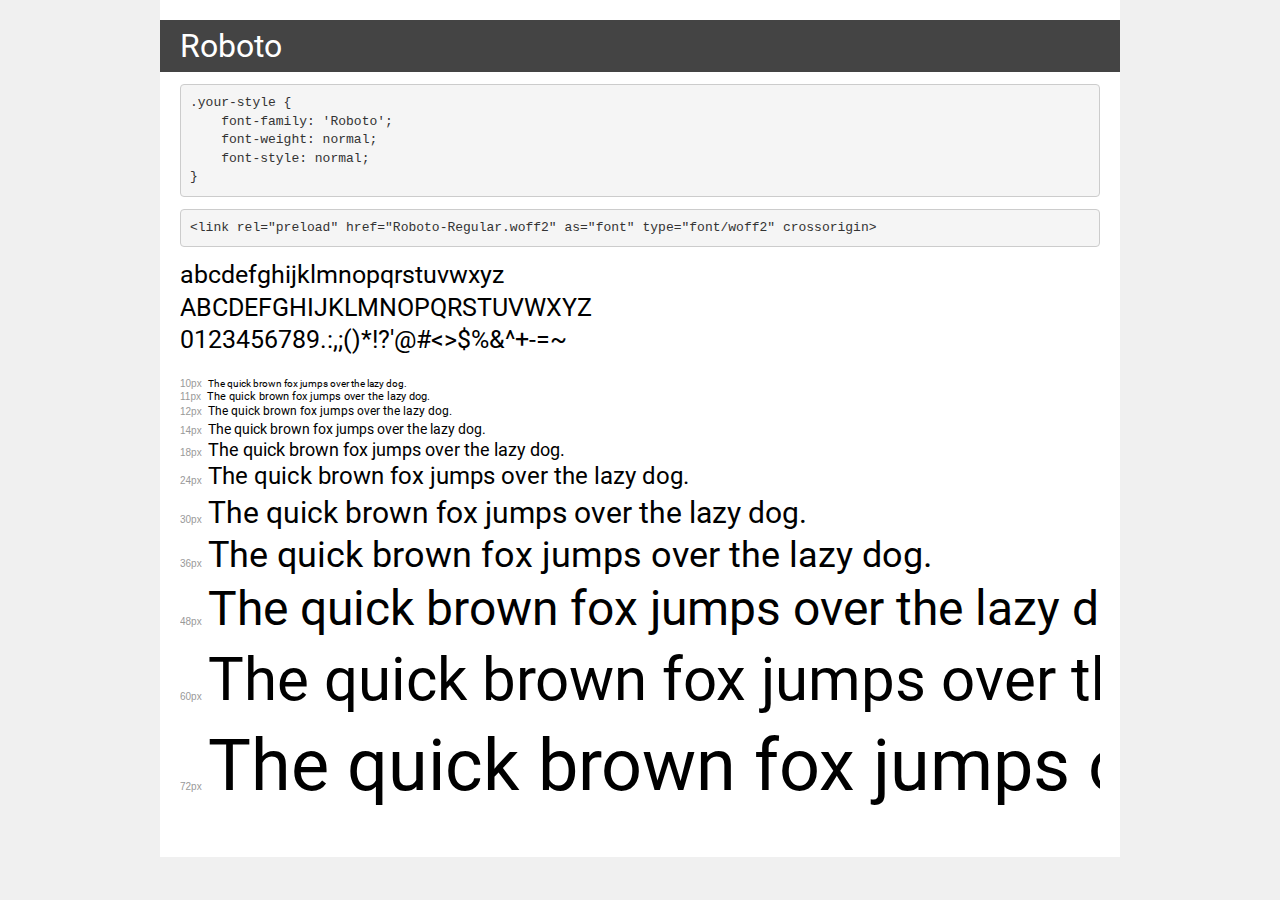
<file: content/assets/fonts/Roboto-Regular/demo.html>
<!DOCTYPE html>
<html lang="en">
<head>
    <meta charset="utf-8">
    <meta http-equiv="X-UA-Compatible" content="IE=edge">
    <meta name="viewport" content="width=device-width, initial-scale=1">
    <meta name="robots" content="noindex, noarchive">
    <meta name="format-detection" content="telephone=no">
    <title>Transfonter demo</title>
    <link href="stylesheet.css" rel="stylesheet">
    <style>
        /*
        http://meyerweb.com/eric/tools/css/reset/
        v2.0 | 20110126
        License: none (public domain)
        */
        html, body, div, span, applet, object, iframe,
        h1, h2, h3, h4, h5, h6, p, blockquote, pre,
        a, abbr, acronym, address, big, cite, code,
        del, dfn, em, img, ins, kbd, q, s, samp,
        small, strike, strong, sub, sup, tt, var,
        b, u, i, center,
        dl, dt, dd, ol, ul, li,
        fieldset, form, label, legend,
        table, caption, tbody, tfoot, thead, tr, th, td,
        article, aside, canvas, details, embed,
        figure, figcaption, footer, header, hgroup,
        menu, nav, output, ruby, section, summary,
        time, mark, audio, video {
            margin: 0;
            padding: 0;
            border: 0;
            font-size: 100%;
            font: inherit;
            vertical-align: baseline;
        }
        /* HTML5 display-role reset for older browsers */
        article, aside, details, figcaption, figure,
        footer, header, hgroup, menu, nav, section {
            display: block;
        }
        body {
            line-height: 1;
        }
        ol, ul {
            list-style: none;
        }
        blockquote, q {
            quotes: none;
        }
        blockquote:before, blockquote:after,
        q:before, q:after {
            content: '';
            content: none;
        }
        table {
            border-collapse: collapse;
            border-spacing: 0;
        }
        /* demo styles */
        body {
            background: #f0f0f0;
            color: #000;
        }
        .page {
            background: #fff;
            width: 920px;
            margin: 0 auto;
            padding: 20px 20px 0 20px;
            overflow: hidden;
        }
        .font-container {
            overflow-x: auto;
            overflow-y: hidden;
            margin-bottom: 40px;
            line-height: 1.3;
            white-space: nowrap;
            padding-bottom: 5px;
        }
        h1 {
            position: relative;
            background: #444;
            font-size: 32px;
            color: #fff;
            padding: 10px 20px;
            margin: 0 -20px 12px -20px;
        }
        .letters {
            font-size: 25px;
            margin-bottom: 20px;
        }
        .s10:before {
            content: '10px';
        }
        .s11:before {
            content: '11px';
        }
        .s12:before {
            content: '12px';
        }
        .s14:before {
            content: '14px';
        }
        .s18:before {
            content: '18px';
        }
        .s24:before {
            content: '24px';
        }
        .s30:before {
            content: '30px';
        }
        .s36:before {
            content: '36px';
        }
        .s48:before {
            content: '48px';
        }
        .s60:before {
            content: '60px';
        }
        .s72:before {
            content: '72px';
        }
        .s10:before, .s11:before, .s12:before, .s14:before,
        .s18:before, .s24:before, .s30:before, .s36:before,
        .s48:before, .s60:before, .s72:before {
            font-family: Arial, sans-serif;
            font-size: 10px;
            font-weight: normal;
            font-style: normal;
            color: #999;
            padding-right: 6px;
        }
        pre {
            display: block;
            padding: 9px;
            margin: 0 0 12px;
            font-family: Monaco, Menlo, Consolas, "Courier New", monospace;
            font-size: 13px;
            line-height: 1.428571429;
            color: #333;
            font-weight: normal;
            font-style: normal;
            background-color: #f5f5f5;
            border: 1px solid #ccc;
            overflow-x: auto;
            border-radius: 4px;
        }
        /* responsive */
        @media (max-width: 959px) {
            .page {
                width: auto;
                margin: 0;
            }
        }
    </style>
</head>
<body>
<div class="page">
    <div class="demo">
        <h1 style="font-family: 'Roboto'; font-weight: normal; font-style: normal;">Roboto</h1>
        <pre title="Usage">.your-style {
    font-family: 'Roboto';
    font-weight: normal;
    font-style: normal;
}</pre>
        <pre title="Preload (optional)">
&lt;link rel=&quot;preload&quot; href=&quot;Roboto-Regular.woff2&quot; as=&quot;font&quot; type=&quot;font/woff2&quot; crossorigin&gt;</pre>
        <div class="font-container" style="font-family: 'Roboto'; font-weight: normal; font-style: normal;">
            <p class="letters">
                abcdefghijklmnopqrstuvwxyz<br>
ABCDEFGHIJKLMNOPQRSTUVWXYZ<br>
                0123456789.:,;()*!?'@#&lt;&gt;$%&^+-=~
            </p>
            <p class="s10" style="font-size: 10px;">The quick brown fox jumps over the lazy dog.</p>
            <p class="s11" style="font-size: 11px;">The quick brown fox jumps over the lazy dog.</p>
            <p class="s12" style="font-size: 12px;">The quick brown fox jumps over the lazy dog.</p>
            <p class="s14" style="font-size: 14px;">The quick brown fox jumps over the lazy dog.</p>
            <p class="s18" style="font-size: 18px;">The quick brown fox jumps over the lazy dog.</p>
            <p class="s24" style="font-size: 24px;">The quick brown fox jumps over the lazy dog.</p>
            <p class="s30" style="font-size: 30px;">The quick brown fox jumps over the lazy dog.</p>
            <p class="s36" style="font-size: 36px;">The quick brown fox jumps over the lazy dog.</p>
            <p class="s48" style="font-size: 48px;">The quick brown fox jumps over the lazy dog.</p>
            <p class="s60" style="font-size: 60px;">The quick brown fox jumps over the lazy dog.</p>
            <p class="s72" style="font-size: 72px;">The quick brown fox jumps over the lazy dog.</p>
        </div>
    </div>

</div>
</body>
</html>
</file>
<file: content/assets/fonts/Roboto-Regular/stylesheet.css>
@font-face {
    font-family: 'Roboto';
    src: url('Roboto-Regular.eot');
    src: url('Roboto-Regular.eot?#iefix') format('embedded-opentype'),
        url('Roboto-Regular.woff2') format('woff2'),
        url('Roboto-Regular.woff') format('woff'),
        url('Roboto-Regular.ttf') format('truetype'),
        url('Roboto-Regular.svg#Roboto-Regular') format('svg');
    font-weight: normal;
    font-style: normal;
    font-display: swap;
}
</file>
